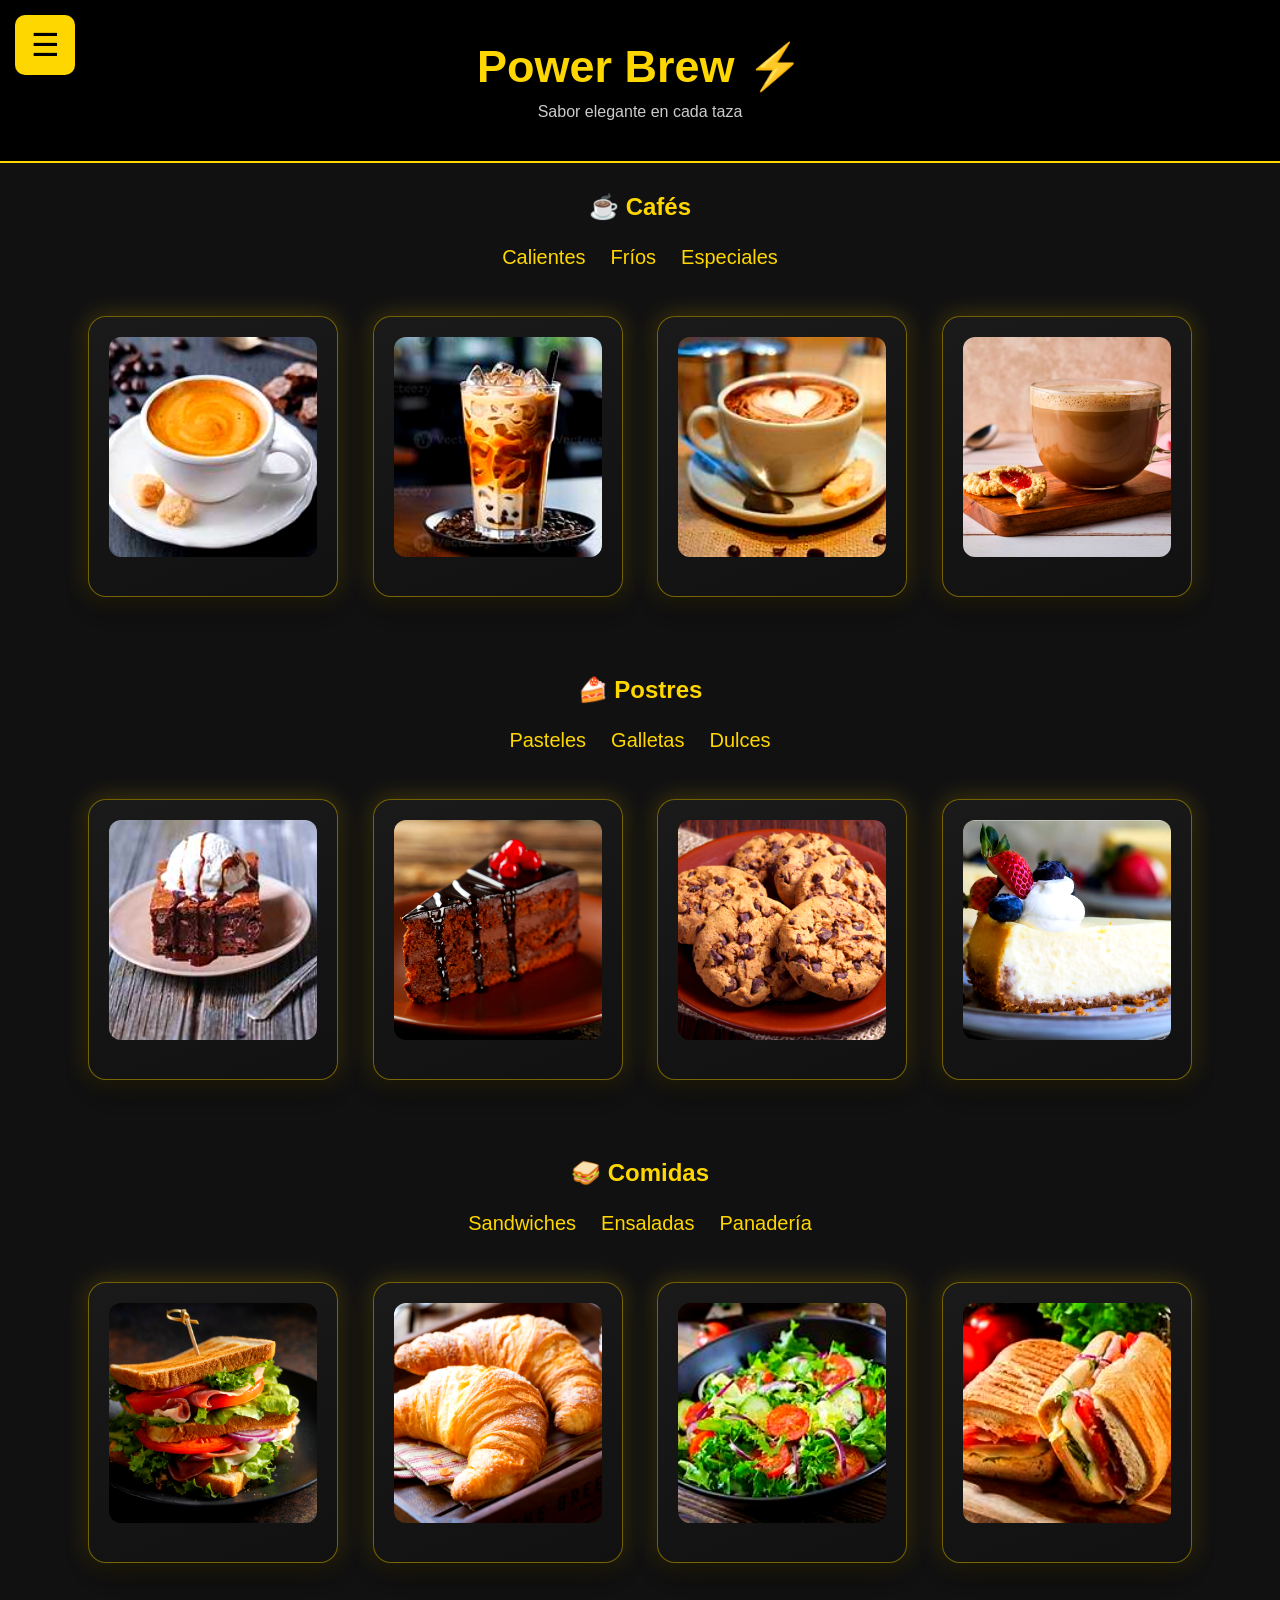
<file: index.html>
<!DOCTYPE html>
<html lang="es">
<head>
<meta charset="UTF-8">
<meta name="viewport" content="width=device-width, initial-scale=1.0">
<title>Power Brew</title>
<link rel="stylesheet" href="style.css">
<link rel="preload" href="style.css">

<style>
/* ====== MENÚ HORIZONTAL ====== */
.menu-horizontal{
    display:flex;
    justify-content:center;
    gap:25px;
    margin:25px 0;
}

.menu-horizontal a{
    color:gold;
    text-decoration:none;
    font-size:20px;
    border-bottom:2px solid transparent;
    padding-bottom:5px;
}

.menu-horizontal a:hover{
    border-bottom:2px solid gold;
}

/* ====== TARJETAS HOVER ====== */
.card{
    position:relative;
    overflow:hidden;
}

.card .info{
    position:absolute;
    top:0;
    left:0;
    width:100%;
    height:100%;
    background:rgba(0,0,0,0.85);
    color:white;
    display:flex;
    flex-direction:column;
    justify-content:center;
    align-items:center;
    opacity:0;
    transition:0.4s;
    padding:20px;
    text-align:center;
}

.card:hover .info{
    opacity:1;
}

.card .info h3{
    color:gold;
    margin-bottom:10px;
}

.card img{
    width: 100%;
}

@media screen and (max-width: 600px ) {
    .card img{
    width: 80%;
    }
}
</style>

</head>
<body>

<!-- MENU LATERAL -->
<div id="menu" class="menu">
    <button class="cerrar" onclick="cerrarMenu()">✖</button>
    <a href="index.html">Inicio</a> <a href="cafes.html">Cafés</a> <a href="postres.html">Postres</a> <a href="comidas.html">Comidas</a> <a href="admin.html" class="adminLink">🔐</a>
</div>

<button class="abrir" onclick="abrirMenu()">☰</button>

<header>
    <h1>Power Brew ⚡</h1>
    <p>Sabor elegante en cada taza</p>
</header>

<!-- ================= CAFÉS ================= -->
<section id="cafes" class="productos">
    <h2 style="color:gold;">☕ Cafés</h2>

    <div class="menu-horizontal">
        <a href="#">Calientes</a>
        <a href="#">Fríos</a>
        <a href="#">Especiales</a>
    </div>

    <div class="card">
        <img src="espresso.jpg">
        <div class="info">
            <h3>Espresso</h3>
            <p>Café intenso y aromático preparado al momento.</p>
        </div>
    </div>

    <div class="card">
        <img src="latte.jpg">
        <div class="info">
            <h3>Latte</h3>
            <p>Suave mezcla de café espresso y leche vaporizada.</p>
        </div>
    </div>

    <div class="card">
        <img src="capuccino.jpg">
        <div class="info">
            <h3>Capuccino</h3>
            <p>Espuma cremosa con equilibrio perfecto de café.</p>
        </div>
    </div>

    <div class="card">
        <img src="moka.jpg">
        <div class="info">
            <h3>Moka</h3>
            <p>Café con chocolate para un sabor más dulce.</p>
        </div>
    </div>
</section>

<!-- ================= POSTRES ================= -->
<section id="postres" class="productos">
    <h2 style="color:gold;">🍰 Postres</h2>

    <div class="menu-horizontal">
        <a href="#">Pasteles</a>
        <a href="#">Galletas</a>
        <a href="#">Dulces</a>
    </div>

    <div class="card">
        <img src="brownie.jpg">
        <div class="info">
            <h3>Brownie</h3>
            <p>Chocolate intenso con textura suave.</p>
        </div>
    </div>

    <div class="card">
        <img src="pastelchocolate.jpg">
        <div class="info">
            <h3>Pastel de Chocolate</h3>
            <p>Esponjoso y cubierto con chocolate premium.</p>
        </div>
    </div>

    <div class="card">
        <img src="galletas.jpg">
        <div class="info">
            <h3>Galletas</h3>
            <p>Horneadas diariamente, crujientes y dulces.</p>
        </div>
    </div>

    <div class="card">
        <img src="payqueso.jpg">
        <div class="info">
            <h3>Ensalada</h3>
            <p>Fresca, ligera y nutritiva.</p>
        </div>
    </div>
</section>

<!-- ================= COMIDAS ================= -->
<section id="comidas" class="productos">
    <h2 style="color:gold;">🥪 Comidas</h2>

    <div class="menu-horizontal">
        <a href="#">Sandwiches</a>
        <a href="#">Ensaladas</a>
        <a href="#">Panadería</a>
    </div>

    <div class="card">
        <img src="sandwich.jpg">
        <div class="info">
            <h3>Sandwich</h3>
            <p>Pan fresco con ingredientes seleccionados.</p>
        </div>
    </div>

    <div class="card">
        <img src="croissant.jpg">
        <div class="info">
            <h3>Croissant</h3>
            <p>Hojaldre crujiente al estilo francés.</p>
        </div>
    </div>

    <div class="card">
        <img src="ensalada.jpg">
        <div class="info">
            <h3>Ensalada</h3>
            <p>Fresca, ligera y nutritiva.</p>
        </div>
    </div>

    <div class="card">
        <img src="panini.jpg">
        <div class="info">
            <h3>Galletas</h3>
            <p>Horneadas diariamente, crujientes y dulces.</p>
        </div>
    </div>
</section>

<script src="script.js"></script>
</body>
</html>
</file>
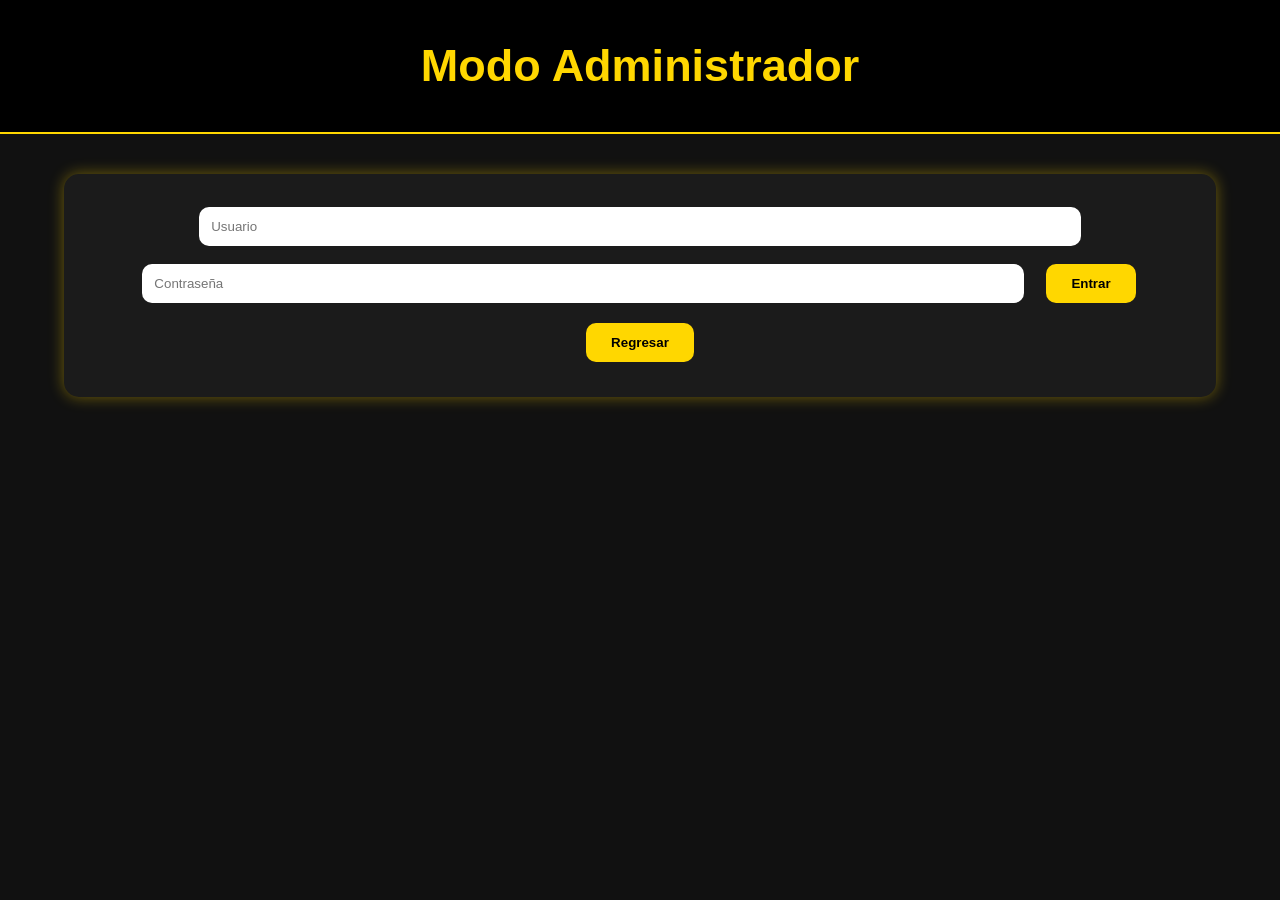
<file: admin.html>
<!DOCTYPE html>
<html lang="es">
<head>
<meta charset="UTF-8">
<meta name="viewport" content="width=device-width, initial-scale=1.0">
<title>Admin</title>
<link rel="stylesheet" href="style.css">
</head>
<body>

<header>
<h1>Modo Administrador</h1>
</header>

<section class="pagoBox">

<input type="text" id="user" placeholder="Usuario">
<input type="password" id="pass" placeholder="Contraseña">

<button onclick="loginAdmin()">Entrar</button>

<button onclick="window.location.href='index.html'" class="volverBtn">
Regresar
</button>

</section>

<script src="script.js"></script>
</body>
</html>
</file>
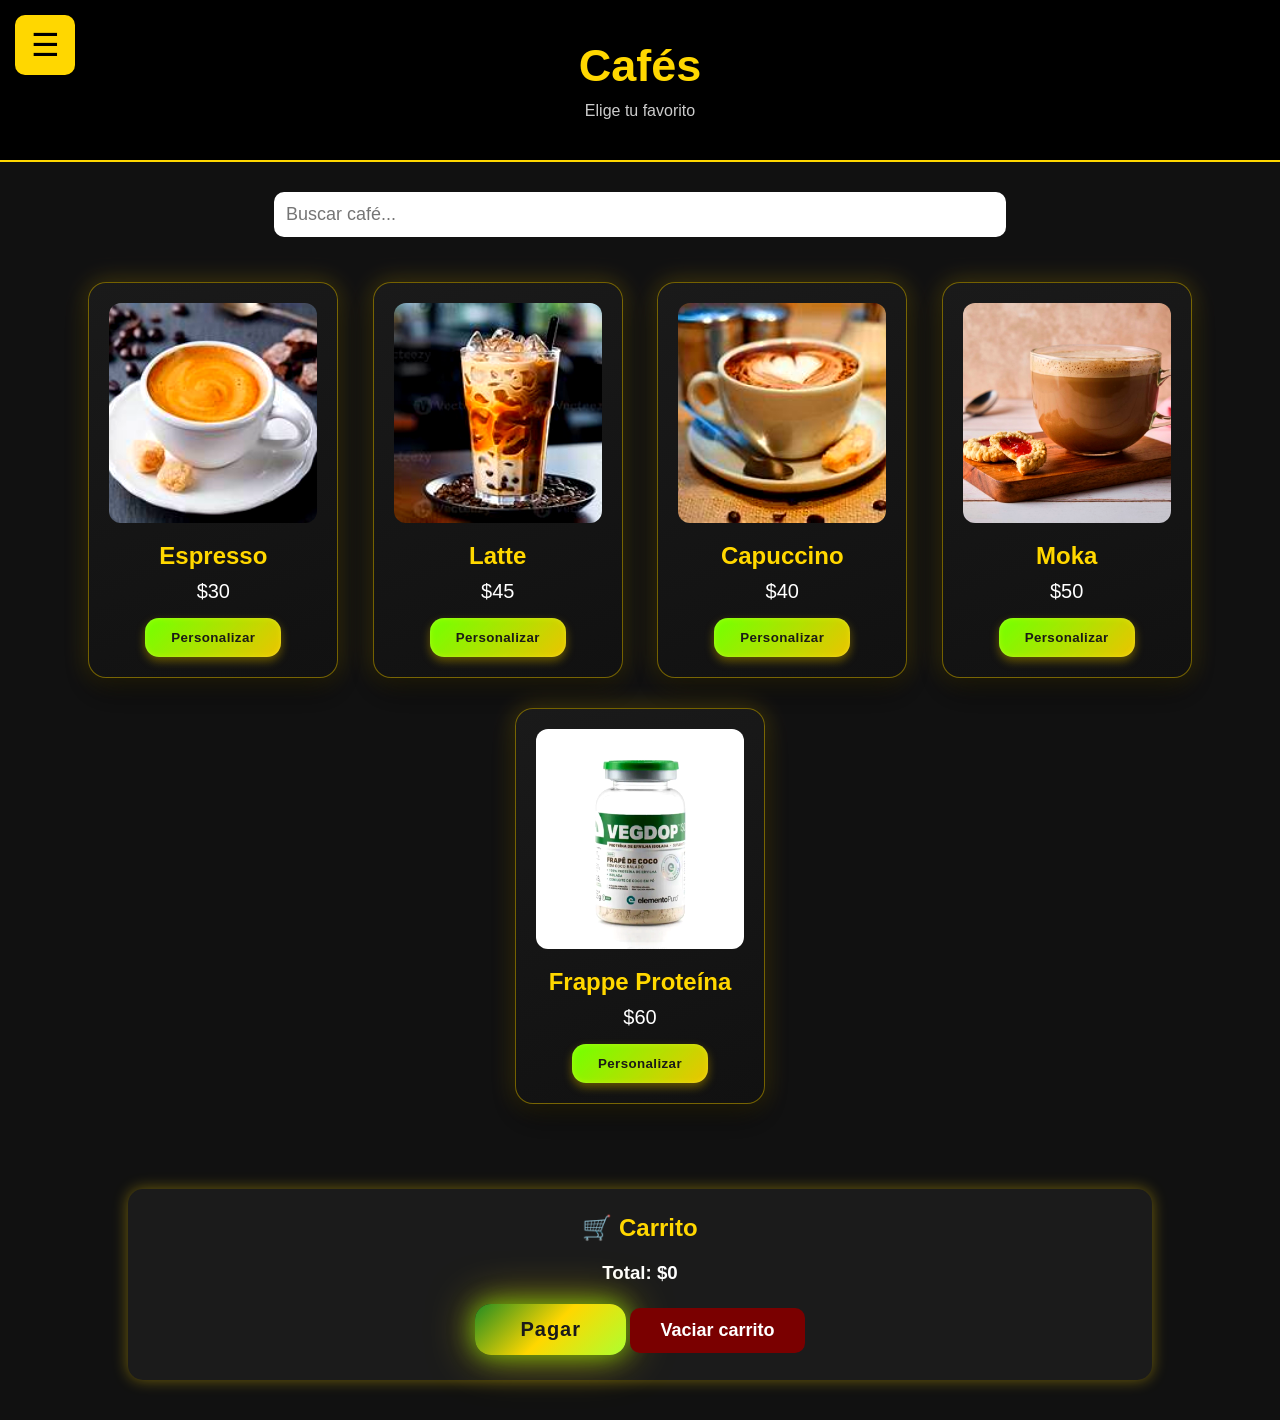
<file: cafes.html>
<!DOCTYPE html>
<html lang="es">
<head>
<meta charset="UTF-8">
<meta name="viewport" content="width=device-width, initial-scale=1.0">
<title>Cafés</title>
<link rel="stylesheet" href="style.css">
</head>
<body>

<!-- MENU -->
<div id="menu" class="menu">
    <button class="cerrar" onclick="cerrarMenu()">✖</button>
    <a href="index.html">Inicio</a>
    <a href="cafes.html">Cafés</a>
    <a href="postres.html">Postres</a>
    <a href="comidas.html">Comidas</a>
</div>

<button class="abrir" onclick="abrirMenu()">☰</button>

<header>
<h1>Cafés</h1>
<p>Elige tu favorito</p>
</header>

<section class="productos">

<input type="text" id="buscador" placeholder="Buscar café..." onkeyup="buscarProducto()"><br>

<div id="contenedorProductos">

    <!-- ESPRESSO -->
    <div class="card">
        <img src="espresso.jpg">
        <h2>Espresso</h2>
        <p>$30</p>
        <button onclick="agregarCarrito('Espresso', 30)">
            Personalizar
        </button>
    </div>

    <!-- LATTE -->
    <div class="card">
        <img src="latte.jpg">
        <h2>Latte</h2>
        <p>$45</p>
        <button onclick="agregarCarrito('Latte', 45)">
            Personalizar
        </button>
    </div>

    <!-- CAPUCCINO -->
    <div class="card">
        <img src="capuccino.jpg">
        <h2>Capuccino</h2>
        <p>$40</p>
        <button onclick="agregarCarrito('Capuccino', 40)">
            Personalizar
        </button>
    </div>

    <!-- MOKA -->
    <div class="card">
        <img src="moka.jpg">
        <h2>Moka</h2>
        <p>$50</p>
        <button onclick="agregarCarrito('Moka', 50)">
            Personalizar
        </button>
    </div>

    <!-- FRAPPE PROTEÍNA -->
    <div class="card">
        <img src="proteinafrappe.jpg">
        <h2>Frappe Proteína</h2>
        <p>$60</p>
        <button onclick="agregarCarrito('Frappe Proteína', 60)">
            Personalizar
        </button>
    </div>

</div>

</section>



<section class="carrito">
    <h2>🛒 Carrito</h2>

    <div id="listaCarrito"></div>

    <h3>Total: $<span id="total">0</span></h3>

    <button class="pagar" onclick="pagar()">Pagar</button>
    <button class="vaciar" onclick="vaciarCarrito()">Vaciar carrito</button>
</section>



<section class="pagoBox" id="pagoBox" style="display:none;">

<h2>Método de Pago</h2>

<button onclick="efectivo()">Efectivo</button>
<button onclick="tarjeta()">Tarjeta</button>

<div id="datosTarjeta" style="display:none; margin-top:20px;">

<input type="text" id="nombre" placeholder="Nombre"
oninput="soloLetras()">

<input type="text" id="numero" placeholder="Número tarjeta"
maxlength="19"
oninput="validarTarjeta()">

<input type="text" id="cvv" placeholder="CVV"
maxlength="3"
oninput="this.value=this.value.replace(/[^0-9]/g,'')">

<input type="text" id="fecha" placeholder="MM/AA"
maxlength="5"
oninput="formatoFecha()">

<button onclick="pagarTarjeta()">PAGAR</button>

</div>

</section>



<script src="script.js"></script>
<div id="loader" class="loader" style="display:none;">
    <div class="spinner"></div>
    <span>Procesando pago...</span>
</div>



<section class="modalCafe" id="modalCafe" style="display:none;">

    <div class="contenidoModal">
        <h2 id="nombreCafeModal">Personalizar café</h2>

        <label>Tamaño:</label>
        <select id="tamanoCafe">
            <option value="Chico|0">Chico +$0</option>
            <option value="Mediano|10">Mediano +$10</option>
            <option value="Grande|20">Grande +$20</option>
        </select>

        <label>¿Lleva proteína?</label>
        <select id="proteinaCafe">
            <option value="Sin proteína|0">Sin proteína +$0</option>
            <option value="Con proteína|25">Con proteína +$25</option>
        </select>

        <button onclick="confirmarCafe()">Agregar al carrito</button>
        <button onclick="cerrarModalCafe()">Cancelar</button>
    </div>

</section>

</body>
</html>
</file>
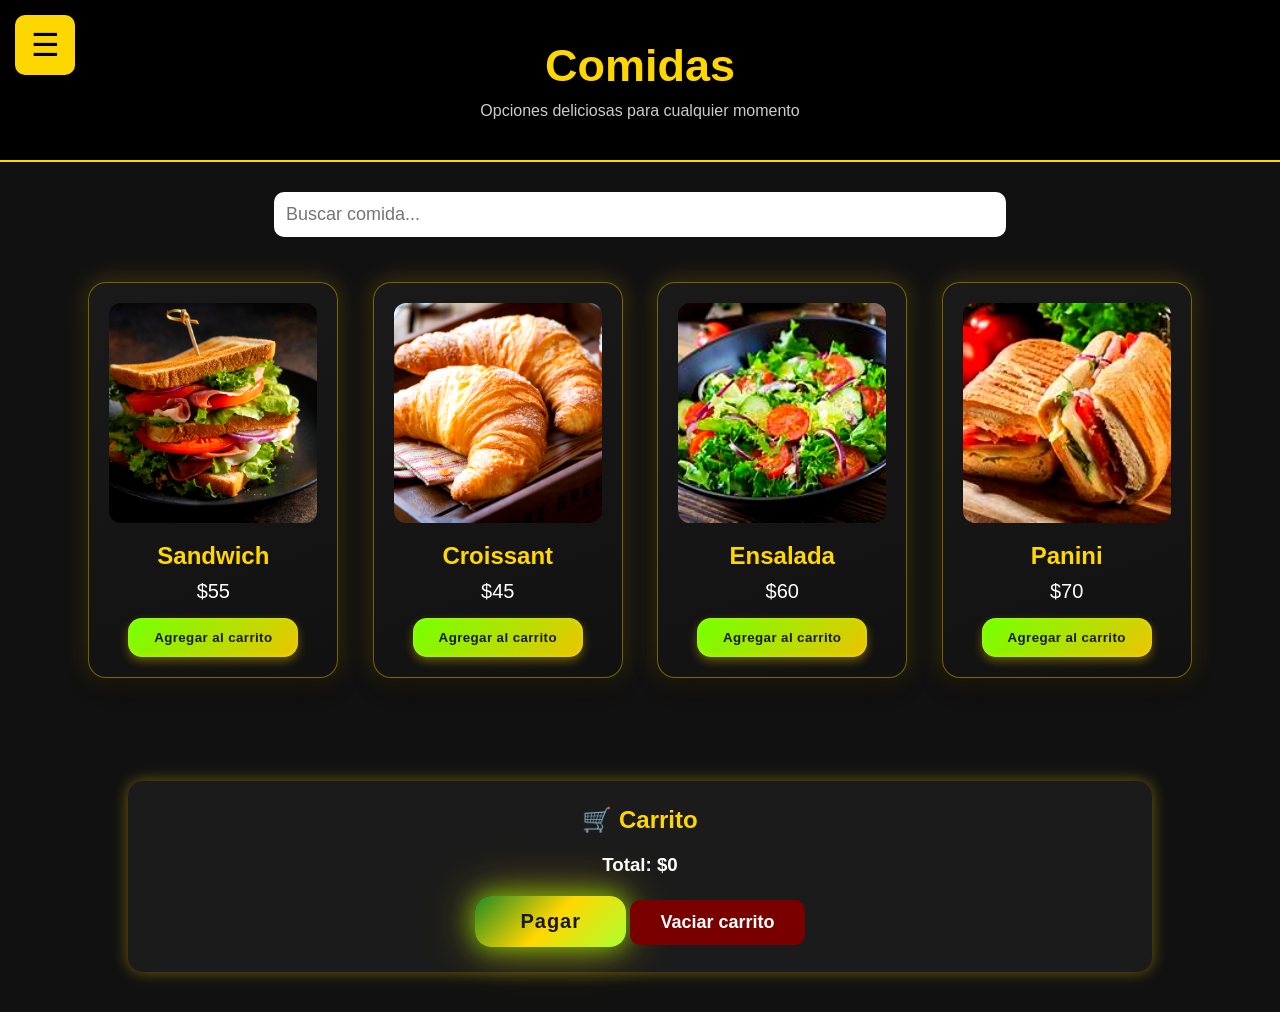
<file: comidas.html>
<!DOCTYPE html>
<html lang="es">
<head>
<meta charset="UTF-8">
<meta name="viewport" content="width=device-width, initial-scale=1.0">
<title>Comidas</title>
<link rel="stylesheet" href="style.css">
</head>
<body>

<div id="menu" class="menu">
    <button class="cerrar" onclick="cerrarMenu()">✖</button>
    <a href="index.html">Inicio</a>
    <a href="cafes.html">Cafés</a>
    <a href="postres.html">Postres</a>
    <a href="comidas.html">Comidas</a>
</div>

<button class="abrir" onclick="abrirMenu()">☰</button>

<header>
<h1>Comidas</h1>
<p>Opciones deliciosas para cualquier momento</p>
</header>

<section class="productos">

<input type="text" id="buscador" placeholder="Buscar comida..." onkeyup="buscarProducto()">

<div id="contenedorProductos">

    <!-- SANDWICH -->
    <div class="card">
        <img src="sandwich.jpg">
        <h2>Sandwich</h2>
        <p>$55</p>
        <button onclick="agregarCarrito('Sandwich', 55)">
            Agregar al carrito
        </button>
    </div>

    <!-- CROISSANT -->
    <div class="card">
        <img src="croissant.jpg">
        <h2>Croissant</h2>
        <p>$45</p>
        <button onclick="agregarCarrito('Croissant', 45)">
            Agregar al carrito
        </button>
    </div>

    <!-- ENSALADA -->
    <div class="card">
        <img src="ensalada.jpg">
        <h2>Ensalada</h2>
        <p>$60</p>
        <button onclick="agregarCarrito('Ensalada', 60)">
            Agregar al carrito
        </button>
    </div>

    <!-- PANINI -->
    <div class="card">
        <img src="panini.jpg">
        <h2>Panini</h2>
        <p>$70</p>
        <button onclick="agregarCarrito('Panini', 70)">
            Agregar al carrito
        </button>
    </div>

</div><br>

</section>

<section class="carrito">
    <h2>🛒 Carrito</h2>
    <div id="listaCarrito"></div>
    <h3>Total: $<span id="total">0</span></h3>
    <button class="pagar" onclick="pagar()">Pagar</button>
    <button class="vaciar" onclick="vaciarCarrito()">Vaciar carrito</button>
</section>

<section class="pagoBox" id="pagoBox" style="display:none;">
<h2>Método de Pago</h2>

<button onclick="efectivo()">Efectivo</button>
<button onclick="tarjeta()">Tarjeta</button>

<div id="datosTarjeta" style="display:none; margin-top:20px;">
<input type="text" id="nombre" placeholder="Nombre" oninput="soloLetras()">

<input type="text" id="numero" placeholder="Número tarjeta" maxlength="19" oninput="validarTarjeta()">

<input type="text" id="cvv" placeholder="CVV" maxlength="3" oninput="this.value=this.value.replace(/[^0-9]/g,'')">

<input type="text" id="fecha" placeholder="MM/AA" maxlength="5" oninput="formatoFecha()">

<button onclick="pagarTarjeta()">Siguiente</button>
</div>
</section>

<script src="script.js"></script>
<div id="loader" class="loader" style="display:none;">
    <div class="spinner"></div>
    <span>Procesando pago...</span>
</div>
</body>
</html>
</file>
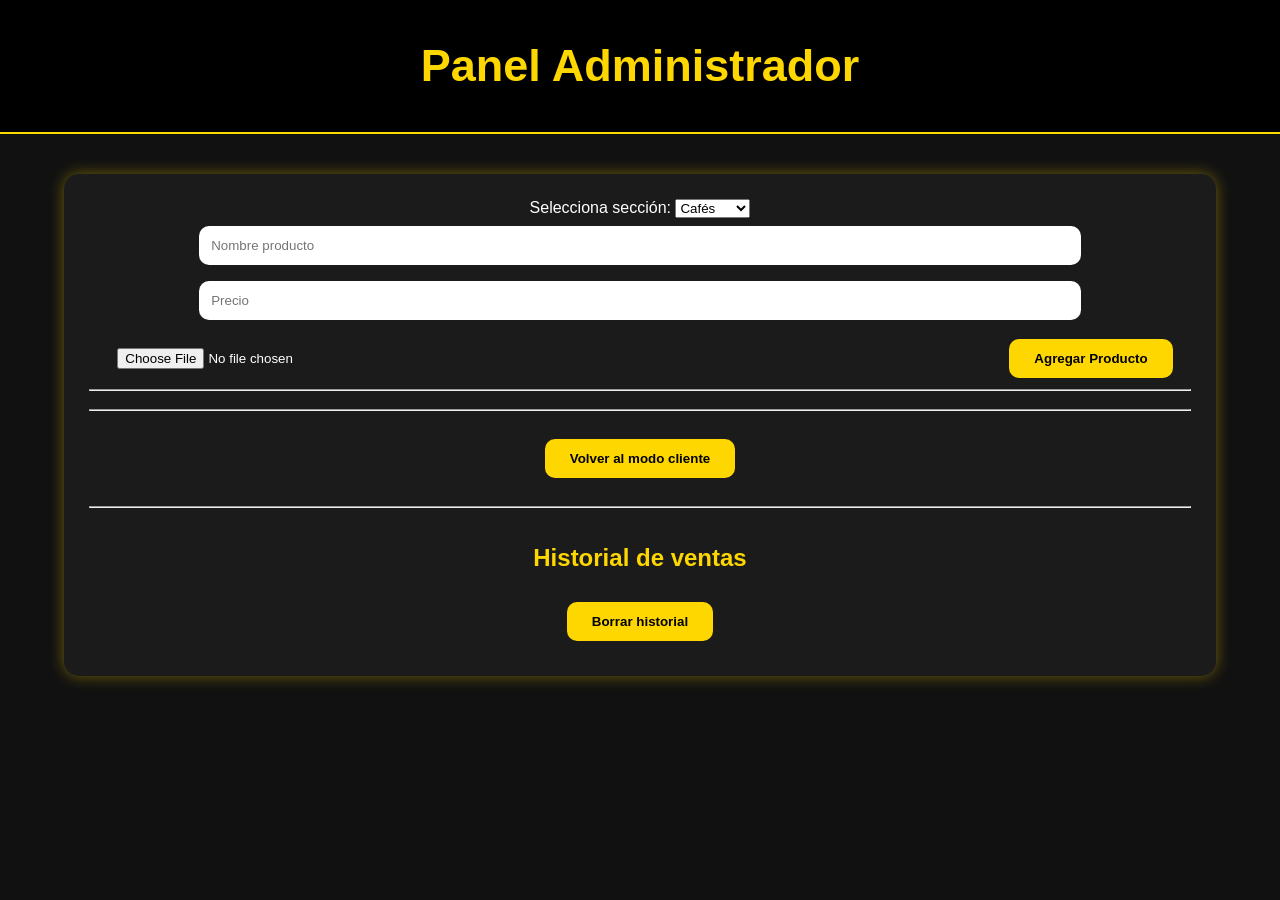
<file: panel.html>
<!DOCTYPE html>
<html lang="es">
<head>
<meta charset="UTF-8">
<meta name="viewport" content="width=device-width, initial-scale=1.0">
<title>Panel Admin</title>
<link rel="stylesheet" href="style.css">
</head>
<body>

<header>
<h1>Panel Administrador</h1>
</header>


<section class="pagoBox">

<label>Selecciona sección:</label>

<select id="categoriaProducto" onchange="cargarPanel()">
    <option value="cafes">Cafés</option>
    <option value="postres">Postres</option>
    <option value="comidas">Comidas</option>
</select>

<input type="text" id="nuevoNombre" placeholder="Nombre producto">
<input type="number" id="nuevoPrecio" placeholder="Precio">
<input type="file" id="nuevaImagen" accept="image/*">

<button onclick="agregarProducto()">Agregar Producto</button>

<hr><br>

<div id="listaAdmin"></div>
<hr><br>



<button onclick="window.location.href='cafes.html'">
Volver al modo cliente
</button>
<br><br><hr><br><br>


<h2>Historial de ventas</h2>

<div id="historialVentas"></div>



<button onclick="borrarVentas()">Borrar historial</button>
<br>


</section>

<script src="script.js"></script>
</body>
</html>
</file>
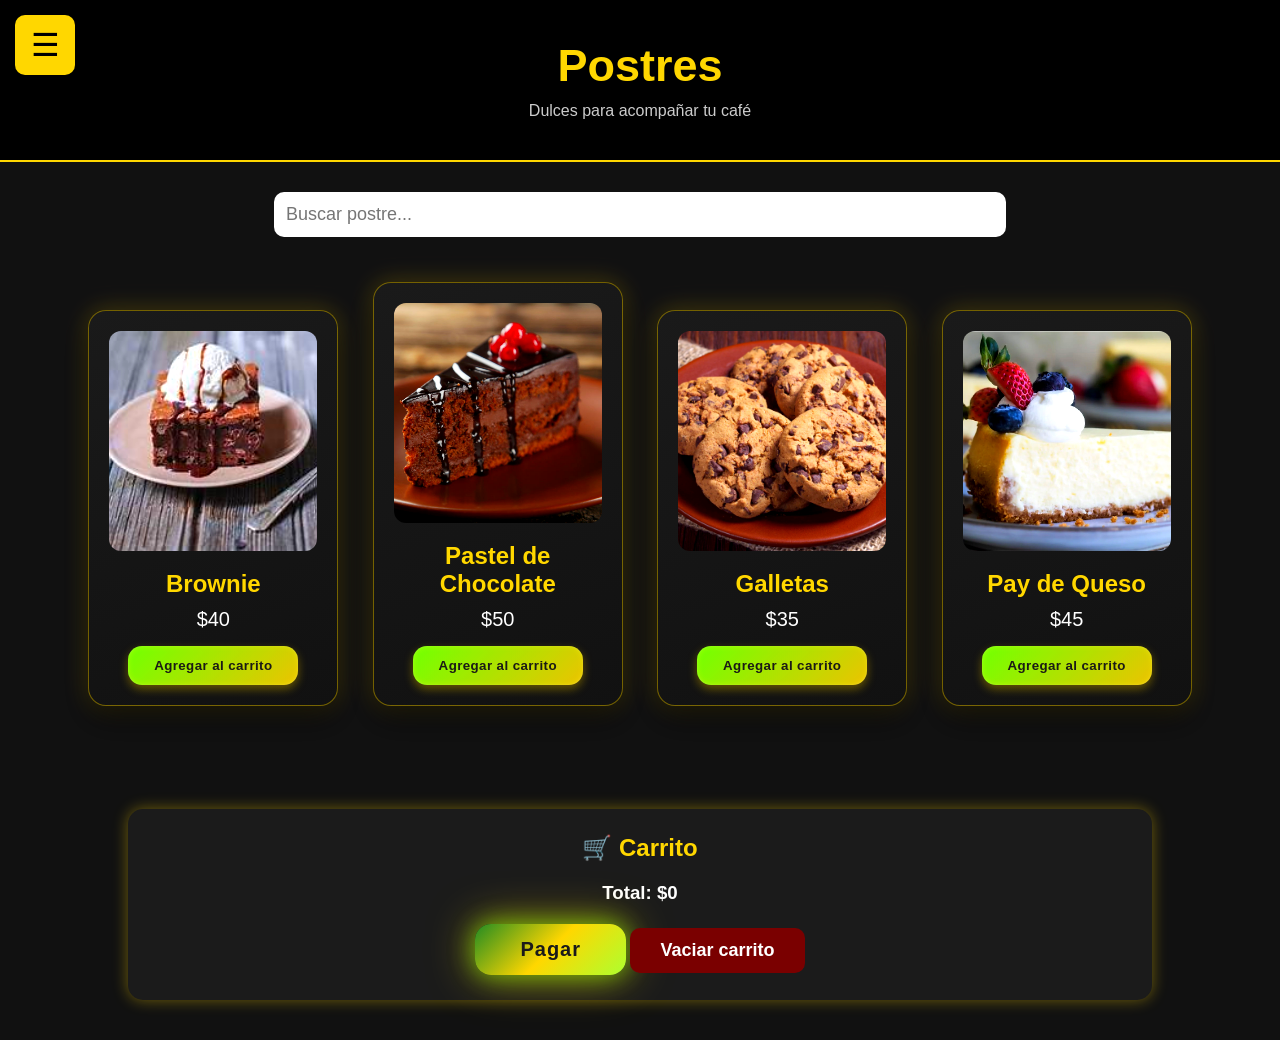
<file: postres.html>
<!DOCTYPE html>
<html lang="es">
<head>
<meta charset="UTF-8">
<meta name="viewport" content="width=device-width, initial-scale=1.0">
<title>Postres</title>
<link rel="stylesheet" href="style.css">
</head>
<body>

<div id="menu" class="menu">
    <button class="cerrar" onclick="cerrarMenu()">✖</button>
    <a href="index.html">Inicio</a>
    <a href="cafes.html">Cafés</a>
    <a href="postres.html">Postres</a>
    <a href="comidas.html">Comidas</a>
</div>

<button class="abrir" onclick="abrirMenu()">☰</button>

<header>
<h1>Postres</h1>
<p>Dulces para acompañar tu café</p>
</header>

<section class="productos">

<input type="text" id="buscador" placeholder="Buscar postre..." onkeyup="buscarProducto()">

<div id="contenedorProductos">

    <!-- BROWNIE -->
    <div class="card">
        <img src="brownie.jpg">
        <h2>Brownie</h2>
        <p>$40</p>
        <button onclick="agregarCarrito('Brownie', 40)">
            Agregar al carrito
        </button>
    </div>

    <!-- PASTEL DE CHOCOLATE -->
    <div class="card">
        <img src="pastelchocolate.jpg">
        <h2>Pastel de Chocolate</h2>
        <p>$50</p>
        <button onclick="agregarCarrito('Pastel de Chocolate', 50)">
            Agregar al carrito
        </button>
    </div>

    <!-- GALLETAS -->
    <div class="card">
        <img src="galletas.jpg">
        <h2>Galletas</h2>
        <p>$35</p>
        <button onclick="agregarCarrito('Galletas', 35)">
            Agregar al carrito
        </button>
    </div>

    <!-- PAY DE QUESO -->
    <div class="card">
        <img src="payqueso.jpg">
        <h2>Pay de Queso</h2>
        <p>$45</p>
        <button onclick="agregarCarrito('Pay de Queso', 45)">
            Agregar al carrito
        </button>
    </div>

</div><br>

</section>

<section class="carrito">
    <h2>🛒 Carrito</h2>
    <div id="listaCarrito"></div>
    <h3>Total: $<span id="total">0</span></h3>
    <button class="pagar" onclick="pagar()">Pagar</button>
    <button class="vaciar" onclick="vaciarCarrito()">Vaciar carrito</button>
</section>

<section class="pagoBox" id="pagoBox" style="display:none;">
<h2>Método de Pago</h2>

<button onclick="efectivo()">Efectivo</button>
<button onclick="tarjeta()">Tarjeta</button>

<div id="datosTarjeta" style="display:none; margin-top:20px;">
<input type="text" id="nombre" placeholder="Nombre" oninput="soloLetras()">

<input type="text" id="numero" placeholder="Número tarjeta" maxlength="19" oninput="validarTarjeta()">

<input type="text" id="cvv" placeholder="CVV" maxlength="3" oninput="this.value=this.value.replace(/[^0-9]/g,'')">

<input type="text" id="fecha" placeholder="MM/AA" maxlength="5" oninput="formatoFecha()">

<button onclick="pagarTarjeta()">Siguiente</button>
</div>
</section>

<script src="script.js"></script>
<div id="loader" class="loader" style="display:none;">
    <div class="spinner"></div>
    <span>Procesando pago...</span>
</div>
</body>
</html>
</file>
<file: style.css>
*{
    margin:0;
    padding:0;
    box-sizing:border-box;
    font-family:Arial, Helvetica, sans-serif;
}

body{
    background:#111;
    color:white;
}

/* HEADER */
header{
    text-align:center;
    padding:40px;
    background:#000;
    border-bottom:2px solid gold;
}

header h1{
    font-size:45px;
    color:gold;
}

header p{
    margin-top:10px;
    color:#ccc;
}

/* BOTON MENU */
.abrir{
    position:fixed;
    top:15px;
    left:15px;
    width:60px;
    height:60px;
    font-size:32px;
    background:gold;
    border:none;
    cursor:pointer;
    border-radius:10px;
    z-index:1000;
}

/* MENU */
.menu{
    height:100%;
    width:0;
    position:fixed;
    top:0;
    left:0;
    background:#000;
    overflow-x:hidden;
    transition:0.4s;
    padding-top:60px;
    z-index:1001;
    display:flex;
    flex-direction:column;
}

.menu a{
    display:block;
    color:white;
    text-decoration:none;
    padding:15px 30px;
    font-size:22px;
    transition:0.3s;
}

.menu a:hover{
    background:gold;
    color:black;
}

.menu a.adminLink{
    margin-top:auto;
    background:#111;
    border-top:1px solid gold;
}

.cerrar{
    position:absolute;
    top:10px;
    right:20px;
    font-size:30px;
    background:none;
    border:none;
    color:white;
    cursor:pointer;
}

/* INICIO */
.inicio{
    text-align:center;
    margin-top:100px;
}

.inicio h2{
    font-size:35px;
    color:gold;
}

.inicio p{
    margin-top:15px;
    color:#ddd;
    font-size:20px;
}

/* PRODUCTOS */
.productos{
    text-align:center;
    padding:30px;
}

#buscador{
    width:60%;
    padding:12px;
    margin-bottom:30px;
    border:none;
    border-radius:10px;
    font-size:18px;
}

/* CARD */
.card{
    position:relative;
    background:linear-gradient(160deg,#1a1a1a,#111);
    width:250px;
    display:inline-block;
    margin:15px;
    padding:20px;
    border-radius:18px;
    border:1px solid rgba(255,215,0,0.4);
    box-shadow:
        0 12px 30px rgba(0,0,0,0.6),
        0 0 25px rgba(255,215,0,0.25);
    transition:all 0.35s ease;
    animation:entrada 0.5s ease;
    filter:saturate(1.15);
}

.card:hover{
    transform:translateY(-10px) scale(1.03);
    box-shadow:
        0 20px 40px rgba(0,0,0,0.8),
        0 0 35px rgba(255,215,0,0.5);
}

.card::before{
    content:"";
    position:absolute;
    inset:0;
    border-radius:inherit;
    background:radial-gradient(circle at top, rgba(255,215,0,0.18), transparent 60%);
    opacity:0;
    transition:opacity 0.4s;
}

.card:hover::before{
    opacity:1;
}

.card img{
    width:100%;
    height:220px;
    object-fit:cover;
    border-radius:12px;
    margin-bottom:15px;
    filter:saturate(1.25) contrast(1.1);
    transition:all 0.4s ease;
}

.card:hover img{
    filter:saturate(1.4) contrast(1.2);
}

.card h2{
    color:gold;
    margin-bottom:10px;
}

.card p{
    font-size:20px;
    margin-bottom:15px;
}

/* BOTON CARD */
.card button{
    position:relative;
    overflow:hidden;

    background: linear-gradient(135deg, #7CFC00, #E6C200);
    color:#1a1a1a;
    border:none;
    padding:12px 26px;
    border-radius:14px;
    cursor:pointer;
    font-weight:700;
    letter-spacing:0.4px;

    /* brillo reducido */
    box-shadow:
        0 4px 10px rgba(255,215,0,0.35),
        inset 0 0 6px rgba(255,255,255,0.35);

    transition: all 0.3s ease;
}

.card button:hover{
    transform: scale(1.06);
    background: linear-gradient(135deg, #FFD700, #7CFC00);

    box-shadow:
        0 6px 15px rgba(124,252,0,0.45);

    filter: brightness(1.08);
}

.card button::after{
    content:"";
    position:absolute;
    inset:0;
    border-radius:inherit;
    background: linear-gradient(
        120deg,
        transparent,
        rgba(255,255,255,0.35),
        transparent
    );
    opacity:0;
    transition: opacity 0.25s ease;
}

.card button:hover::after{
    opacity:1;
}

/* CARRITO */
.carrito{
    background:#1b1b1b;
    width:80%;
    margin:40px auto;
    padding:25px;
    border-radius:15px;
    box-shadow:0 0 15px rgba(255,215,0,0.4);
    text-align:center;
}

.carrito h2{
    color:gold;
    margin-bottom:20px;
}

#listaCarrito{
    margin-bottom:20px;
    font-size:20px;
}

.carrito h3{
    margin-bottom:20px;
}

/* BOTONES */
.pagar{
    background:linear-gradient(135deg,#228B22,#FFD700,#ADFF2F);
    color:#1a1a1a;
    border:none;
    padding:14px 45px;
    font-size:20px;
    font-weight:800;
    border-radius:16px;
    cursor:pointer;
    letter-spacing:1px;
    box-shadow:
        0 0 25px rgba(124,252,0,0.6),
        0 0 45px rgba(255,215,0,0.6);
    transition:all 0.3s ease;
}

.pagar:hover{
    transform:scale(1.1);
    filter:saturate(1.6) brightness(1.3);
}

.vaciar{
    background:#7a0000;
    color:white;
    border:none;
    padding:12px 30px;
    font-size:18px;
    border-radius:10px;
    cursor:pointer;
    font-weight:bold;
}

.vaciar:hover{
    background:red;
}

/* PAGO */
.pagoBox{
    background:#1b1b1b;
    width:90%;
    max-width:1200px;
    margin:40px auto;
    padding:25px;
    border-radius:15px;
    text-align:center;
    box-shadow:0 0 15px rgba(255,215,0,0.4);
}

.pagoBox h2{
    color:gold;
    margin-bottom:20px;
}

.pagoBox button{
    background:gold;
    color:black;
    border:none;
    padding:12px 25px;
    margin:10px;
    border-radius:10px;
    cursor:pointer;
    font-weight:bold;
}

.pagoBox input{
    width:80%;
    padding:12px;
    margin:8px;
    border:none;
    border-radius:10px;
}

/* LOADER */
.loader{
    position:fixed;
    top:0;
    left:0;
    width:100%;
    height:100%;
    background:rgba(0,0,0,0.9);
    display:flex;
    justify-content:center;
    align-items:center;
    z-index:9999;
    flex-direction:column;
}

.spinner{
    border:5px solid #333;
    border-top:5px solid gold;
    border-radius:50%;
    width:50px;
    height:50px;
    animation:spin 1s linear infinite;
}

@keyframes spin{
    to{ transform:rotate(360deg); }
}

@keyframes entrada{
    from{ opacity:0; transform:translateY(15px) scale(0.95); }
    to{ opacity:1; transform:translateY(0) scale(1); }
}

/* RESPONSIVE */
@media(max-width:768px){
    .card{ width:90%; }
    #buscador{ width:90%; }
}

@media(max-width:480px){
    .card{ width:95%; }
    header h1{ font-size:26px; }
}
</file>
